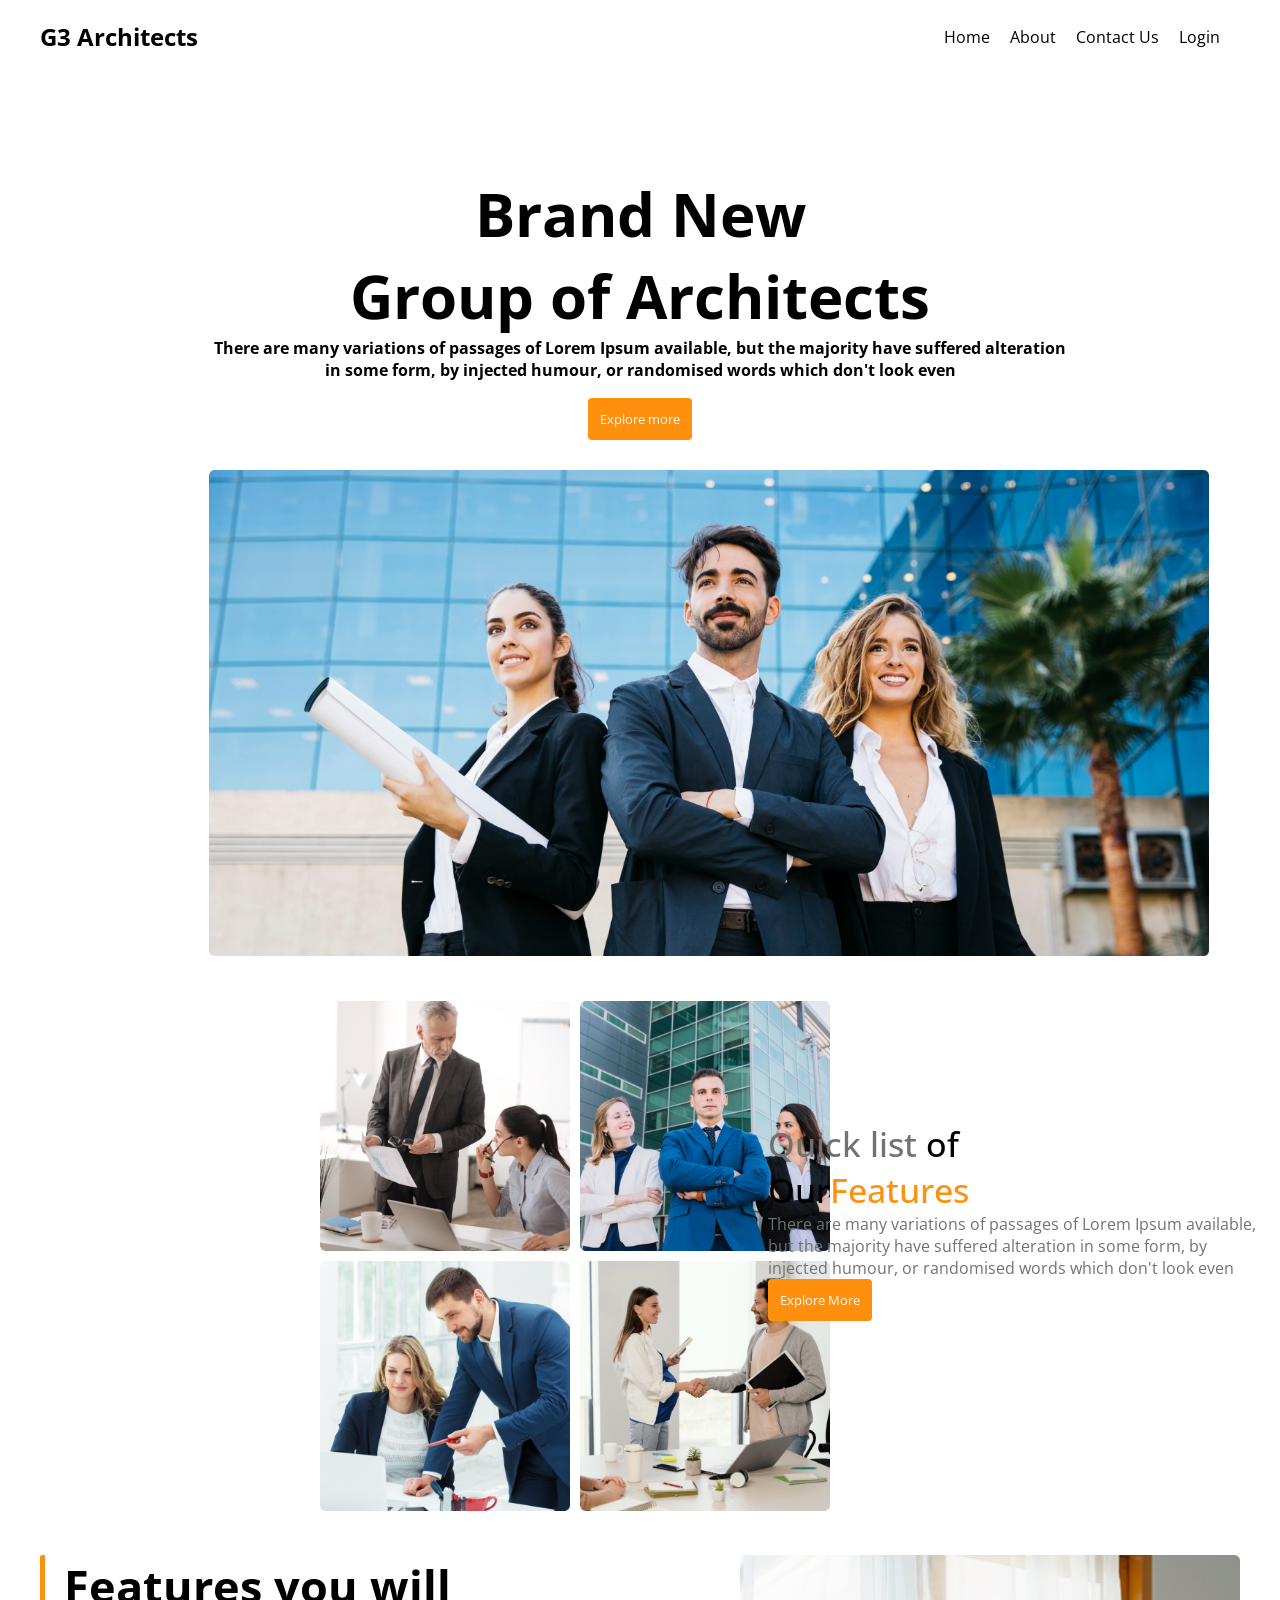
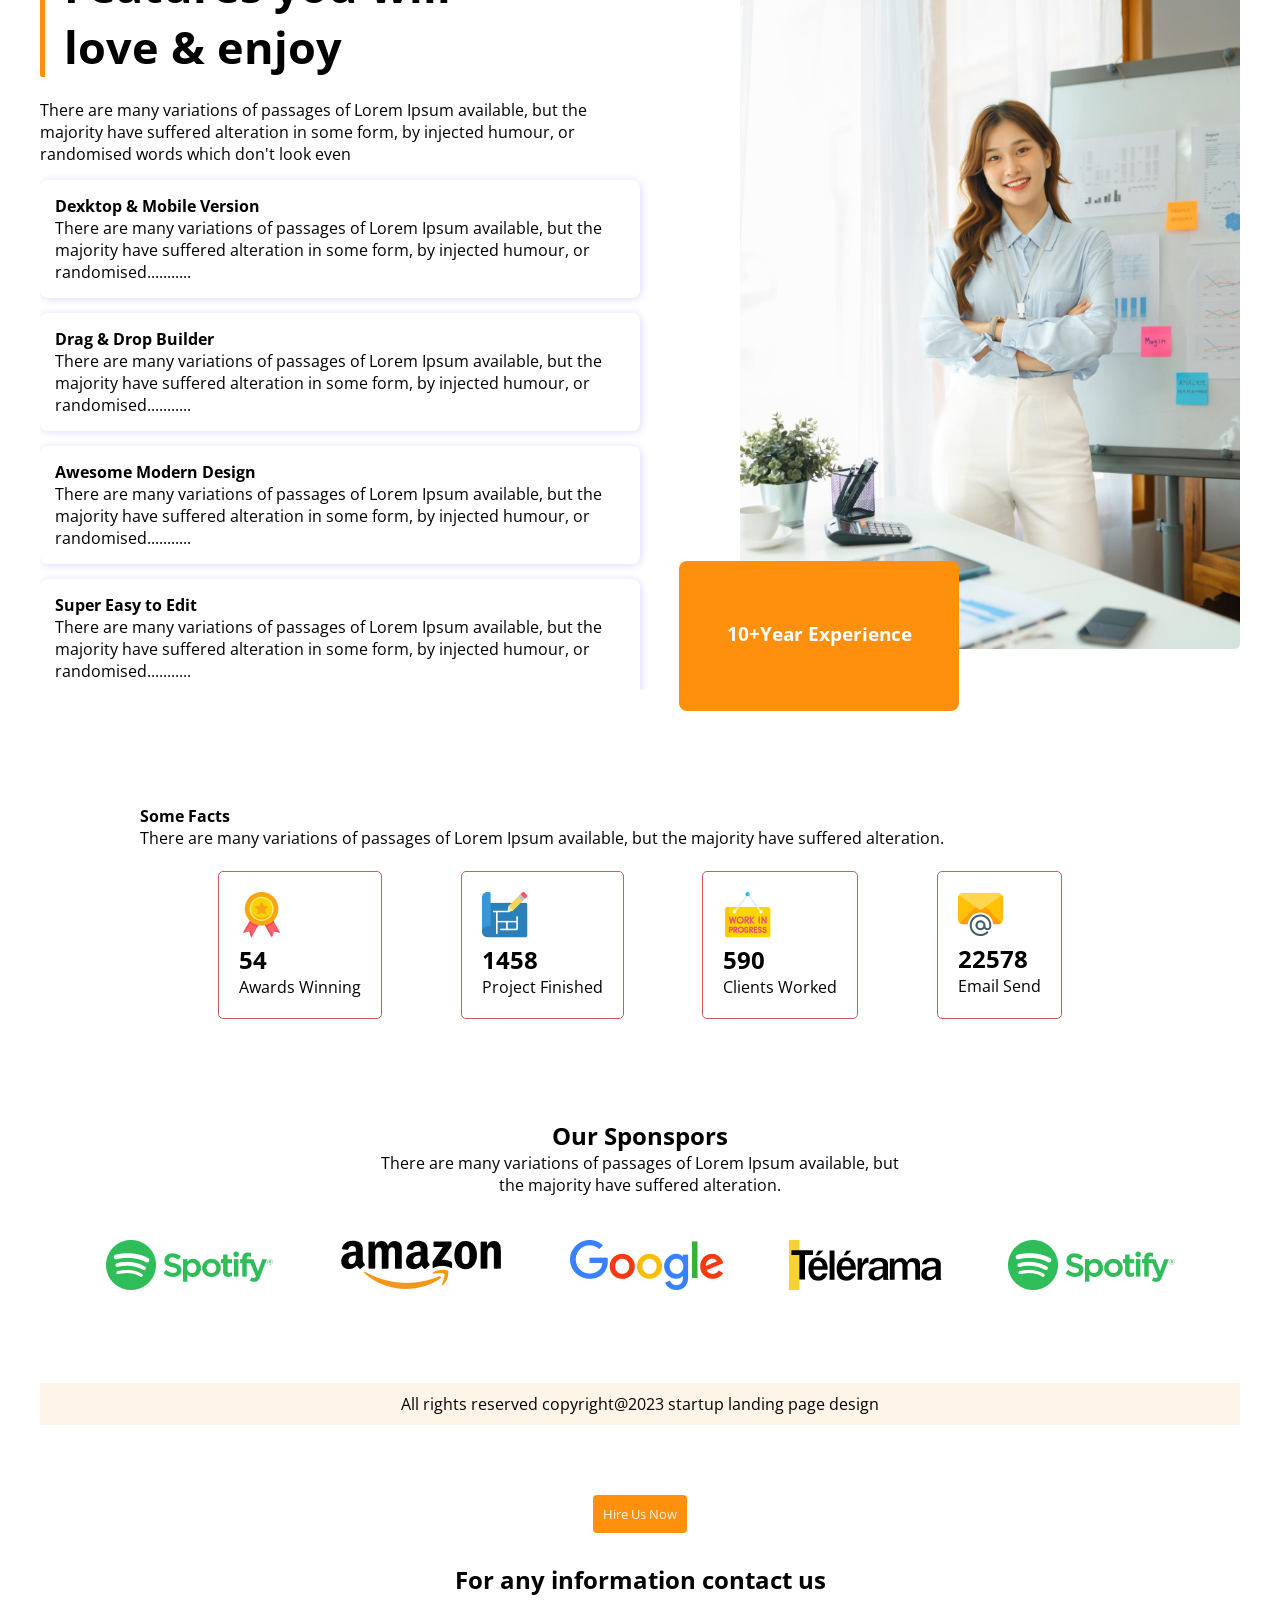
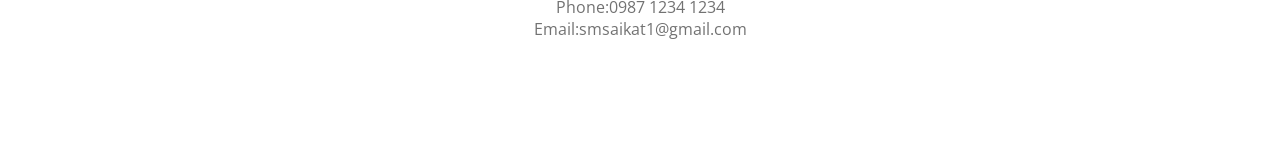
<file: index.html>
<!DOCTYPE html>
<html lang="en">

<head>
    <meta charset="UTF-8">
    <meta http-equiv="X-UA-Compatible" content="IE=edge">
    <meta name="viewport" content="width=device-width, initial-scale=1.0">
    <title>Architects</title>
    <link rel="preconnect" href="https://fonts.googleapis.com">
    <link rel="preconnect" href="https://fonts.gstatic.com" crossorigin>
    <link href="https://fonts.googleapis.com/css2?family=Open+Sans&family=Work+Sans&display=swap" rel="stylesheet">
    <link rel="stylesheet" href="style.css">
</head>

<body>

    <nav>
        <h1>G3 Architects</h1>
        <ul>
            <li>Home</li>
            <li>About</li>
            <li>Contact Us</li>
            <li>Login</li>
        </ul>
    </nav>
    <!----------Header-Section------------>
    <header class="header-section">
        <div class="header-text">
            <h2>Brand New <br> Group of Architects</h2>
            <p class="second-titel">There are many variations of passages of Lorem Ipsum available, but the majority
                have suffered alteration in some form, by injected humour, or randomised words which don't look even</p>
            <button class="header-btn">Explore more</button>
        </div>
        <div class="banner">
            <img src="./images/banner.png" alt="" width="1000px">
        </div>
    </header>
    <!-------------Main-Section------------>
    <main>
        <div class="overall">
            <div class="img">
                <img src="./images/team1.png" alt="">
                <img src="./images/team2.png" alt="">
                <img src="./images/team3.png" alt="">
                <img src="./images/team4.png" alt="">
            </div>
            <div class="text">
                <h1 class="heading"><span class="color-1">Quick list</span> of Our<span class="color-2">Features</span>
                </h1>
                <p class="titel">There are many variations of passages of Lorem Ipsum
                    available, but the majority have suffered
                    alteration in some form, by injected humour, or randomised
                    words which don't look even</p>
                <BUTTon class="header-btn">Explore More</BUTTon>
            </div>
        </div>
        <br><br>
        <!------------------Section-2-------------------->
        <section class="section-2">
            <div class="main-container">
                <div class="section-2text">
                
                    <h1 class="section-titel-h1">Features you will <br> love & enjoy</h1>
                    <br>
                    <p>There are many variations of passages of Lorem Ipsum available, but the majority have suffered
                        alteration in some form, by injected humour, or randomised words which don't look even</p>

                    <div class="discription-1">
                        <h4>Dexktop & Mobile Version</h4>
                        <p>There are many variations of passages of Lorem Ipsum available, but the majority have
                            suffered alteration in some form, by injected humour, or randomised...........</p>
                    </div>
                    <div class="discription-1">
                        <h4>Drag & Drop Builder</h4>
                        <p>There are many variations of passages of Lorem
                            Ipsum available, but the majority have
                            suffered alteration in some form, by injected
                            humour, or randomised...........</p>
                    </div>
                    <div class="discription-1">
                        <h4>Awesome Modern Design</h4>
                        <p>There are many variations of passages of Lorem
                            Ipsum available, but the majority have
                            suffered alteration in some form, by injected
                            humour, or randomised...........</p>
                    </div>
                    <div class="discription-1">
                        <h4>Super Easy to Edit</h4>
                        <p>There are many variations of passages of Lorem
                            Ipsum available, but the majority have
                            suffered alteration in some form, by injected
                            humour, or randomised...........</p>
                    </div>

                </div>
                <div class="section-2img">
                    <img src="./images/architect.png" alt="" width="500px">
                </div>
                <div class="years-10">
                    <h3>10+Year Experience</h3>

                </div>
            </div>
        </section>
        <!-----------------------Section-3-------------------------->
        <section class="section-3">
            <div class="section-3all">
                <div class="section-titel">
                    <h4>Some Facts</h4>
                    <p>There are many variations of passages of Lorem Ipsum
                        available, but the majority have suffered alteration.</p>
                    <br>
                </div>
                <div class="info">
                    <div class="award">
                        <img src="./images/icons/ribon.png" alt="">
                        <h1>54</h1>
                        <p>Awards Winning</p>
                    </div>
                    <div class="project">
                        <img src="./images/icons/projects.png" alt="">
                        <h2>1458</h2>
                        <p>Project Finished</p>
                    </div>
                    <div class="client">
                        <img src="./images/icons/customers.png" alt="">
                        <h1>590</h1>
                        <p>Clients Worked</p>
                    </div>
                    <div class="email">
                        <img src="./images/icons/email.png" alt="">
                        <h1>22578</h1>
                        <p>Email Send</p>
                    </div>
                </div>
            </div>
        </section>
        <!--------------------Section-4---------------------->
        <section class="section-4">
            <div class="sponspors-titel">
                <div class="titel">
                    <h2>Our Sponspors</h2>
                    <p>There are many variations of passages of Lorem Ipsum available, but the majority have suffered alteration.</p>
                </div>
            </div>
            <br><br>
            <div class="sponspors">
                <div class="amazon">
                    <img src="./images/sponsors/spotify.png" alt="">
                </div>
                <div class="">
                    <img src="./images/sponsors/amazon.png" alt="">
                </div>
                <div class="">
                    <img src="./images/sponsors/google.png" alt="">
                </div>
                <div class="">
                    <img src="./images/sponsors/telerama.png" alt="">
                </div>
                <div class="">
                    <img src="./images/sponsors/spotify.png" alt="">
                </div>
            </div>
        </section>
    </main>
    <br><br><br><br>
    <!-- ---------------Footr---------------------- -->
    <footer class="footer">
        <div class="footer-text">
            <p>All rights reserved copyright@2023 startup landing page design</p>
        </div>
        <div class="extra-section">
            <button class="footer-btn">Hire Us Now</button>
        </div>
        <div class="contact-us">
            <h2>For any information contact us</h2>
            <p class="phone"> Phone:0987 1234 1234</p>
            <p class="emails">Email:smsaikat1@gmail.com</p>
        </div>
    </footer>
</body>

</html>
</file>
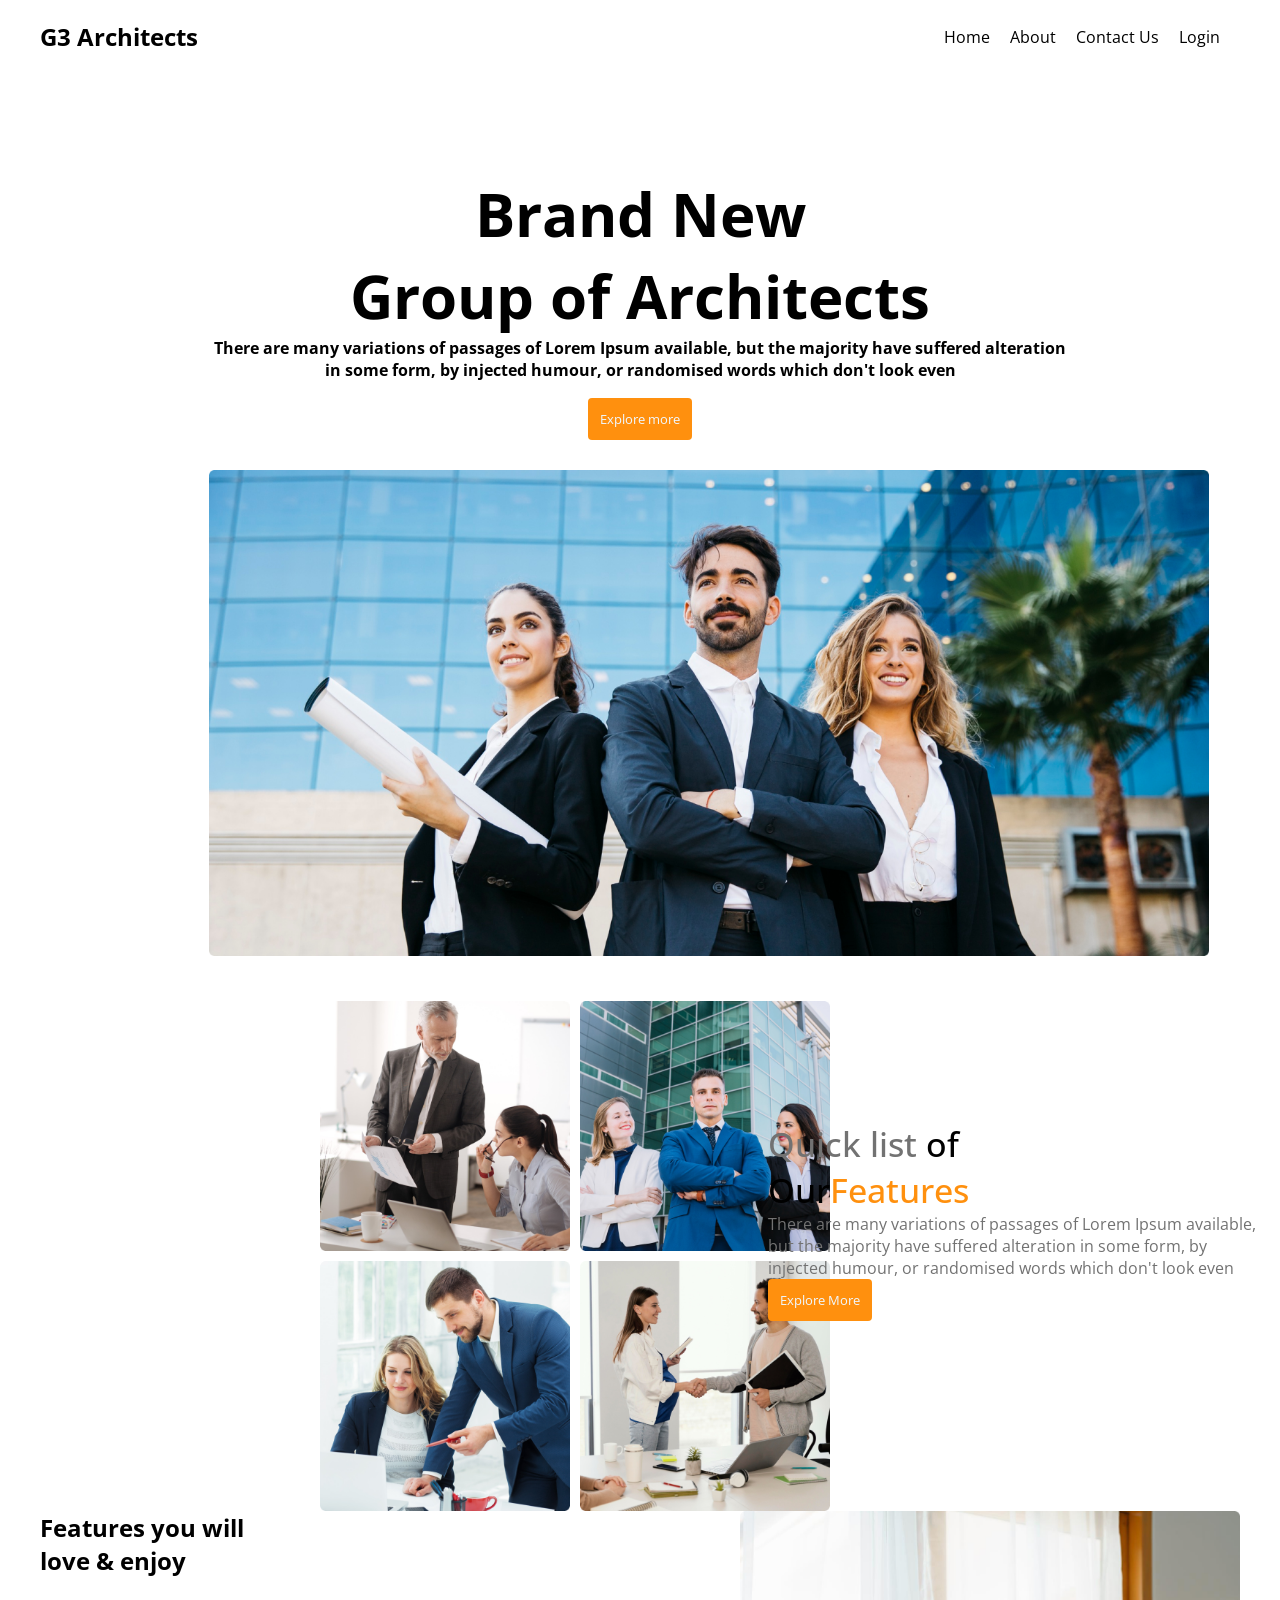
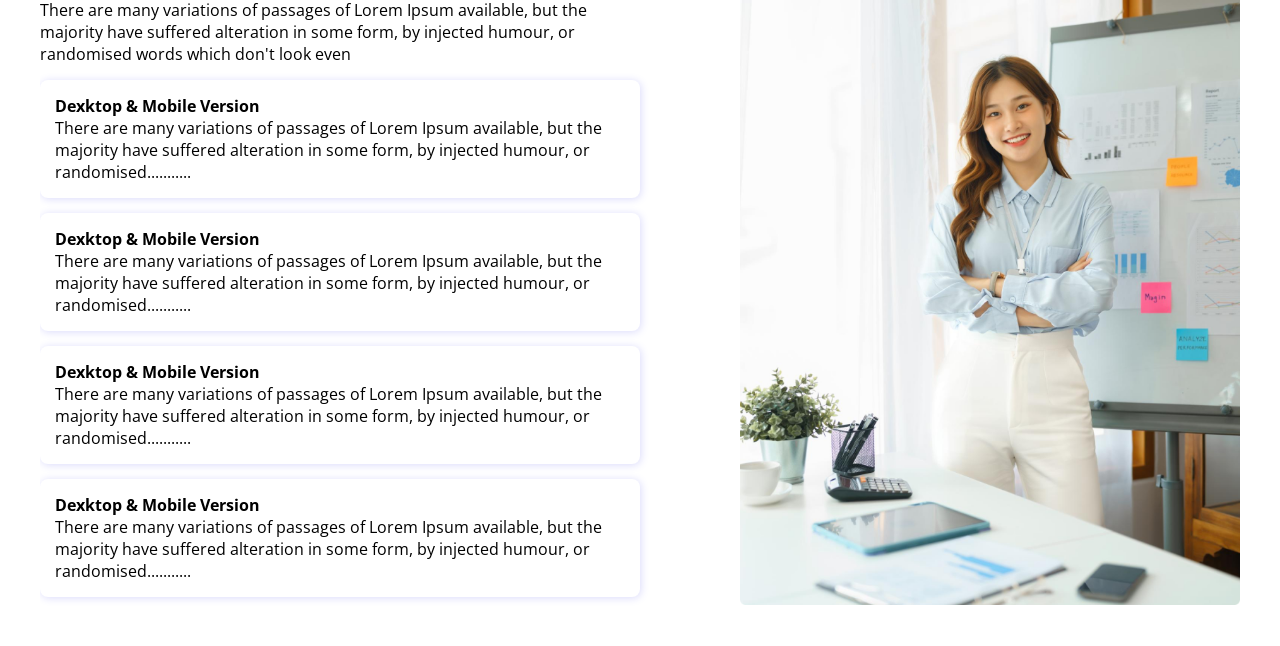
<file: imdex.html>
<!DOCTYPE html>
<html lang="en">

<head>
    <meta charset="UTF-8">
    <meta http-equiv="X-UA-Compatible" content="IE=edge">
    <meta name="viewport" content="width=device-width, initial-scale=1.0">
    <title>Architects</title>
    <link rel="preconnect" href="https://fonts.googleapis.com">
    <link rel="preconnect" href="https://fonts.gstatic.com" crossorigin>
    <link href="https://fonts.googleapis.com/css2?family=Open+Sans&family=Work+Sans&display=swap" rel="stylesheet">
    <link rel="stylesheet" href="style.css">
</head>

<body>

    <nav>
        <h1>G3 Architects</h1>
        <ul>
            <li>Home</li>
            <li>About</li>
            <li>Contact Us</li>
            <li>Login</li>
        </ul>
    </nav>
    <!----------Header-Section------------>
    <header class="header-section">
        <div class="header-text">
            <h2>Brand New <br> Group of Architects</h2>
            <p class="second-titel">There are many variations of passages of Lorem Ipsum available, but the majority
                have suffered alteration in some form, by injected humour, or randomised words which don't look even</p>
            <button class="header-btn">Explore more</button>
        </div>
        <div class="banner">
            <img src="./images/banner.png" alt="" width="1000px">
        </div>
    </header>
    <!-------------Main-Section------------>
    <main>
        <div class="overall">
            <div class="img">
                <img src="./images/team1.png" alt="">
                <img src="./images/team2.png" alt="">
                <img src="./images/team3.png" alt="">
                <img src="./images/team4.png" alt="">
            </div>
            <div class="text">
                <h1 class="heading"><span class="color-1">Quick list</span> of Our<span class="color-2">Features</span>
                </h1>
                <p class="titel">There are many variations of passages of Lorem Ipsum
                    available, but the majority have suffered
                    alteration in some form, by injected humour, or randomised
                    words which don't look even</p>
                <BUTTon class="header-btn">Explore More</BUTTon>
            </div>
        </div>
        <section class="secton-2">
            <div class="main-container">
                <div class="section-2text">
                    <h1 class="section-titel">Features you will <br> love & enjoy</h1>
                    <br>
                    <p>There are many variations of passages of Lorem Ipsum available, but the majority have suffered
                        alteration in some form, by injected humour, or randomised words which don't look even</p>

                    <div class="discription-1">
                        <h4>Dexktop & Mobile Version</h4>
                        <p>There are many variations of passages of Lorem Ipsum available, but the majority have
                            suffered alteration in some form, by injected humour, or randomised...........</p>
                    </div>
                    <div class="discription-1">
                        <h4>Dexktop & Mobile Version</h4>
                        <p>There are many variations of passages of Lorem 
                    Ipsum available, but the majority have
                            suffered alteration in some form, by injected 
                    humour, or randomised...........</p>
                    </div>
                    <div class="discription-1">
                        <h4>Dexktop & Mobile Version</h4>
                        <p>There are many variations of passages of Lorem 
                    Ipsum available, but the majority have
                            suffered alteration in some form, by injected 
                    humour, or randomised...........</p>
                    </div>
                    <div class="discription-1">
                        <h4>Dexktop & Mobile Version</h4>
                        <p>There are many variations of passages of Lorem 
                    Ipsum available, but the majority have
                            suffered alteration in some form, by injected 
                    humour, or randomised...........</p>
                    </div>

                </div>
                <div class="section-2img">
                    <img src="./images/architect.png" alt="" width="500px">
                </div>
                
            </div>
        </section>
    </main>
    
</body>

</html>
</file>
<file: style.css>
* {
    margin: 0;
    padding: 0;
    font-family: 'Open Sans', sans-serif;
}

/*------------------------------ HEADER-SECTION---------------------- */

nav {
    /* height: 50px; */
    display: flex;
    width: 100%;
    max-width: 1200px;
    margin: auto;
    justify-content: space-between;
    align-items: center;
    padding: 20px;
}

ul {
    display: flex;
    list-style: none;
}

li {
    /* background: #424242; */
    margin-right: 20px;
}

@media screen and (max-width:576px){
    nav{
        width: 100%;
        background-color: darkgoldenrod;
    }
    
}
/*------------------------------ HEADER-SECTION---------------------- */
.header-section {
    width: 100%;
    max-width: 862px;
    margin: auto;

}

.header-text {
    margin-top: 100px;
    font-size: 40px;
    font-weight: 700;
    text-align: center;
}

.second-titel {
    font-size: 16px;
}

.header-btn {
    border: 0;
    color: aliceblue;
    padding: 12px;
    background: #FF900E;
    border-radius: 4px;
    margin-bottom: 30px;
}

@media screen and(max-width:576px) {
    .header-section{
        width: 100%;
    }
    .header-text{
        /* width: 100%; */
        text-align: center;
    }
}


/* ----------------Main-Sectioin--------------- */

/* -----------------OverAll-Section----------------- */
.overall {
    width: 50%;
    display: flex;
    align-items: center;
    margin: auto;
    justify-content: space-between;
}

.img img {
    width: 250px;
    height: 250px;

}

.img {
    width: 50%;
    margin-top: 40px;
    display: grid;
    grid-template-columns: repeat(2, 1fr);
    gap: 10px;
}

.text {
    margin-left: 30px;
    width: 30%;
}

.text .color-1 {
    color: #727272;
}

.text .color-2 {
    color: #FF900E;
}

.text .heading {
    font-size: 34px;
    font-weight: 500;
}

.overall .titel {
    font-size: 10px;
    color: #727272;
    width: 500px;
    font-size: 16px;
}

@media screen and (max-width:576px) {
    .overall{
        width: 100%;
        flex-direction: column;
    }
}

/* -----------------Section-2----------------- */

.section-2{
    height:850px;
    /* background-color: salmon; */
}
.main-container {
    width: 100%;
    max-width: 1200px;
    margin: auto;
    display: flex;
    justify-content: space-between;
    overflow: hidden;
    height: 735px;
}

.section-2text {
    width: 50%;
    height: 100%;
}

.section-titel-h1{
     border-left:5px solid #FF900E;
    border-radius: 2px; 
    font-size: 45px;
    font-weight: 700;
    padding-left: 19px;
}

.discription-1 {
    margin-top: 15px;
    padding: 15px;
    background: #FFFFFF;
    border-radius: 8px;
    box-shadow: 1px 1px 9px rgb(218, 218, 251);
}

.years-10 {
    position:absolute;
    background: #FF900E;
    height: 150px;
    width: 280px;
    border-radius: 8px;
    margin-left: 639px;
    margin-top: 606px;

}
.years-10 h3{
    text-align: center;
    color: #FFFFFF;
    margin-top: 60px;
}
/* -------------------------Section-3----------------------------- */

.section-3{
    width: 100%;
    max-width: 1000px;
    margin: auto;
}

/* .section-titel{ */
    /* width: 50%; */
/* } */
.section-titel p{
    font-size: 16px;
}
.info{
    display: flex;
    justify-content: space-evenly;
}
.award,.project,.client,.email{
    border: 1px solid indianred;
    padding: 20px;
    border-radius: 5px;
    margin-bottom: 100px;
}


.email:hover {
    transform: translateX(20px);
    background: slateblue;
    color: #FFFFFF;
}

.award:hover {
    transform: translateX(20px);
    background: gray;
    color: #FFFFFF;
 }
 .project:hover {
    transform: translateX(20px);
    background: firebrick;
    color: #FFFFFF;
 }
 .client:hover {
    transform: translateX(20px);
    background:red;
    color: #FFFFFF;
 }

 .section-4{
    width: 100%;
    max-width: 1200px;
    margin: auto;
 }
 .sponspors-titel{
    width: 45%;
    margin: auto;
    text-align: center;
 }
.sponspors{
    display: flex;
    justify-content: space-evenly;
}
/* ---------------------------Footer----------------------------- */
.footer{
    margin: auto;
    width: 100%;
    max-width: 1200px;
    height: 200px;
    /* background: #727272; */
}
.footer-text{
    background: #FFF4E7;
    padding: 10px;
    display: flex;
    justify-content: center;
}

.extra-section{
    margin-top: 70px;
display: flex;
justify-content: center;
}
.footer-btn{
    background: #FF900E;
    color: #FFF4E7;
    /* border: 1px solid indianred; */
    padding: 10px;
    border: none;
    border-radius: 4px;
    margin-bottom: 30px;
}
.footer-btn:hover{
    transform: translateX(50px);
}

.contact-us{
    max-width: 1200px;
    width: 100%;
    margin: auto;
    height: 200px;
    text-align: center;
}
.phone,.emails{
    color: #727272;
}
</file>
